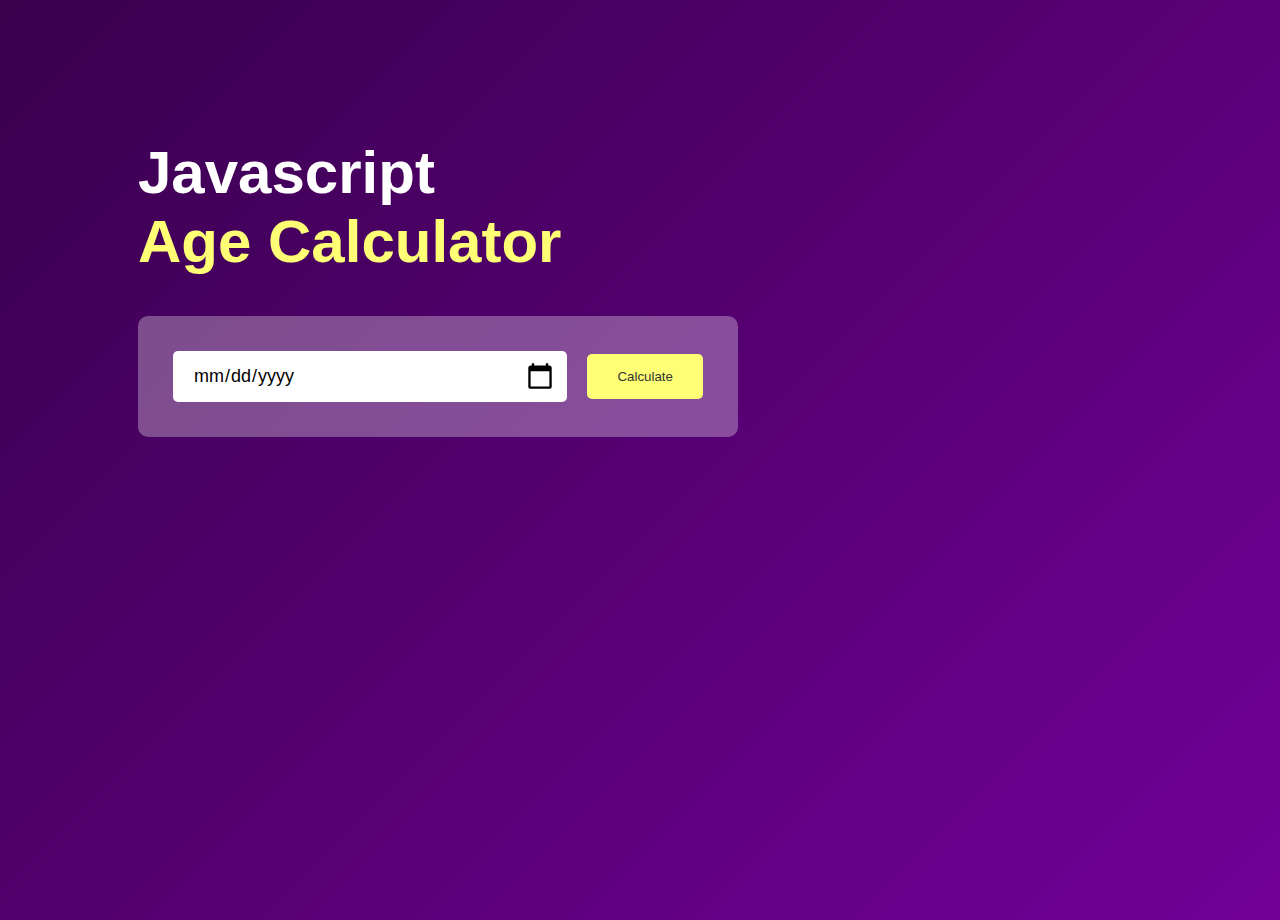
<file: Age Calculator/index.html>
<!DOCTYPE html>
<html lang="en">
<head>
    <meta charset="UTF-8">
    <meta name="viewport" content="width=device-width, initial-scale=1.0">
    <title>Age Calculator App</title>
    <link rel="stylesheet" href="style.css">
</head>
<body>
    <div class="container">
        <div class="calculator">
            <h1>Javascript<br><span>Age Calculator</span></h1>
            <div class="input-box">
                <input type="date" id="date">
                <button onclick="calculateAge()">Calculate</button>
            </div>
            <p id="result"></p>
        </div>
    </div>

    <script>
        let userInput = document.getElementById("date");
        userInput.max = new Date().toISOString().split("T")[0];
        let result = document.getElementById("result");

        function calculateAge() {
            let birthDate = new Date(userInput.value);

            let d1 = birthDate.getDate();
            let m1 = birthDate.getMonth() + 1;
            let y1 = birthDate.getFullYear();

            let today = new Date();

            let d2 = today.getDate();
            let m2 = today.getMonth() + 1;
            let y2 = today.getFullYear();

            let d3, m3, y3;

            y3 = y2 - y1;
            
            if(m2 >= m1){
                m3 = m2 - m1;
            }else{
                y3--;
                m3 = 12 + m2 - m1;
            }
            if(d2 >= d1){
                d3 = d2 - d1;
            }else{
                m3--;
                d3 = getDaysInMonth(y1, m1) + d2 - d1;
            }
            if(m3 < 0){
                m3 = 11;
                y3--;
            }
            result.innerHTML = `You are <span>${y3}</span> years, <span>${m3}</span> months and <span>${d3}</span> days old`;
        }
        function getDaysInMonth(year, month){
            return new Date(year, month, 0).getDate();
        }
    </script>
</body>
</html>
</file>
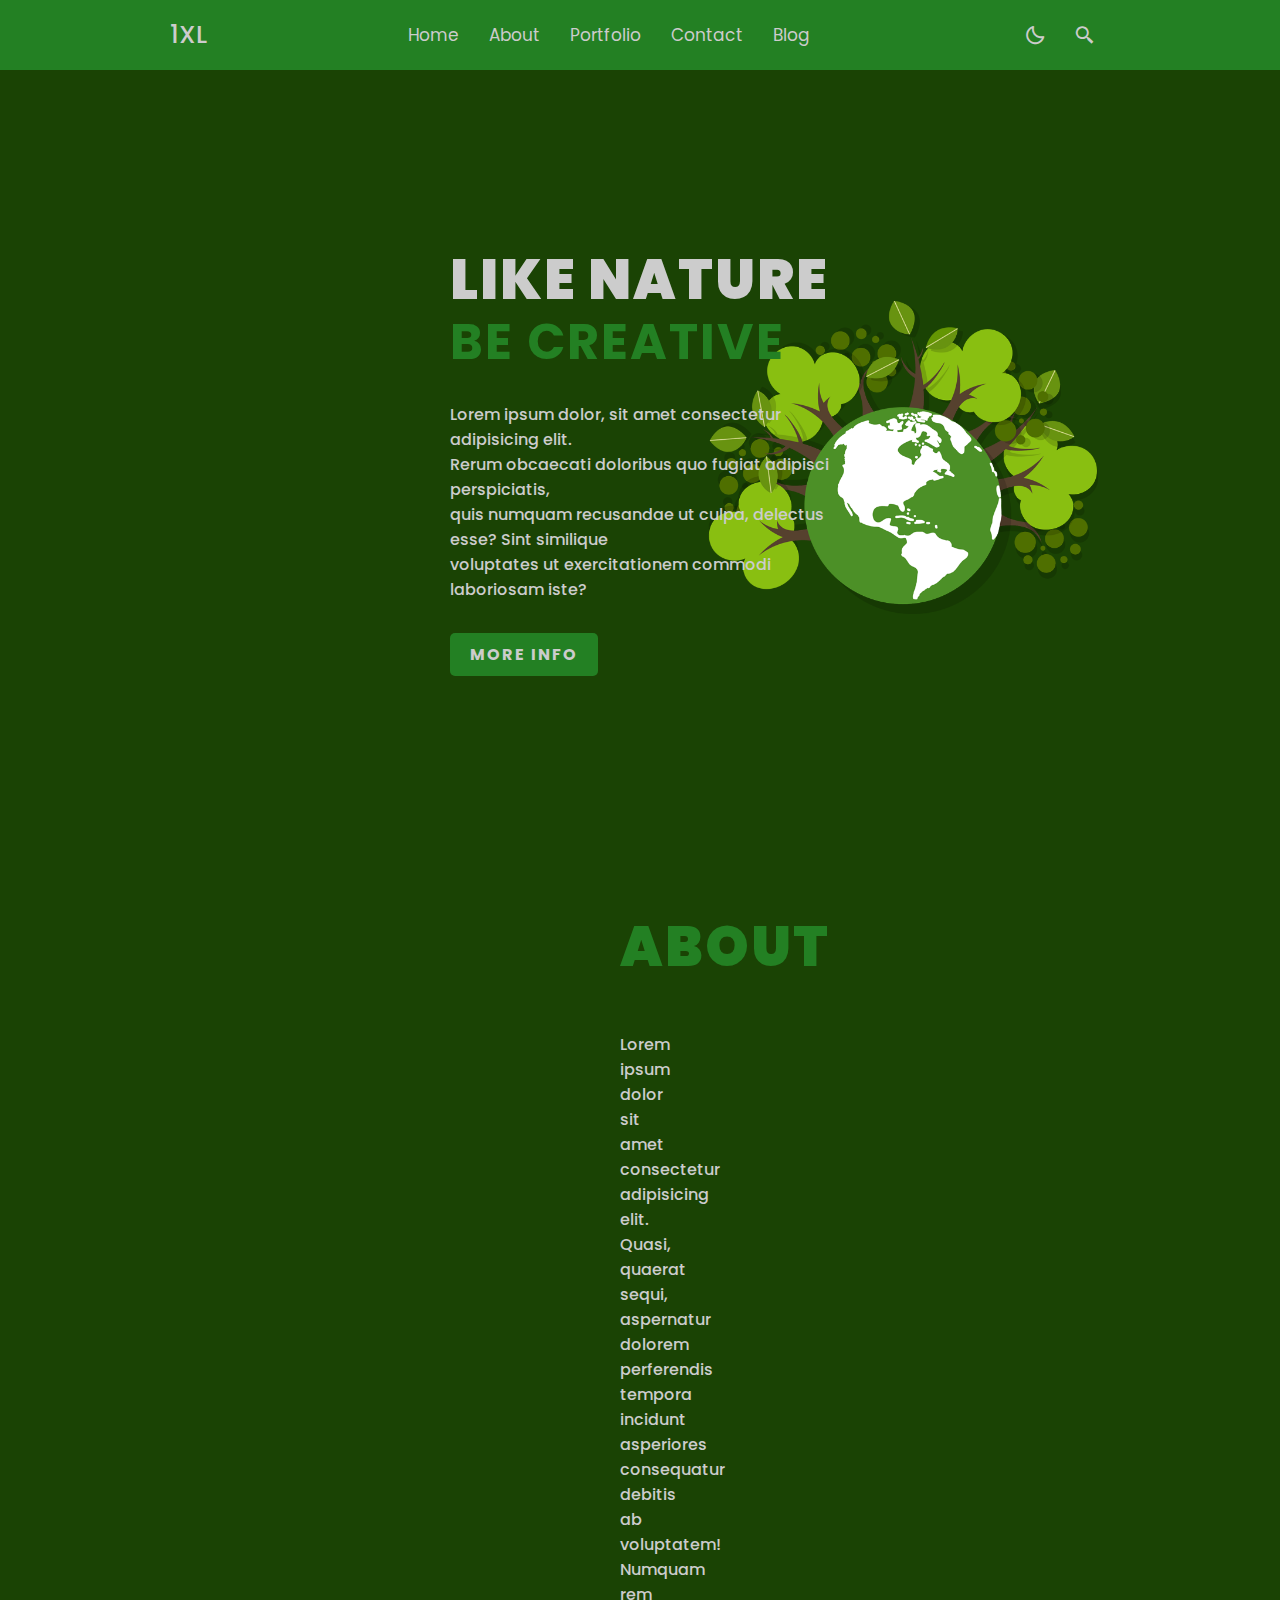
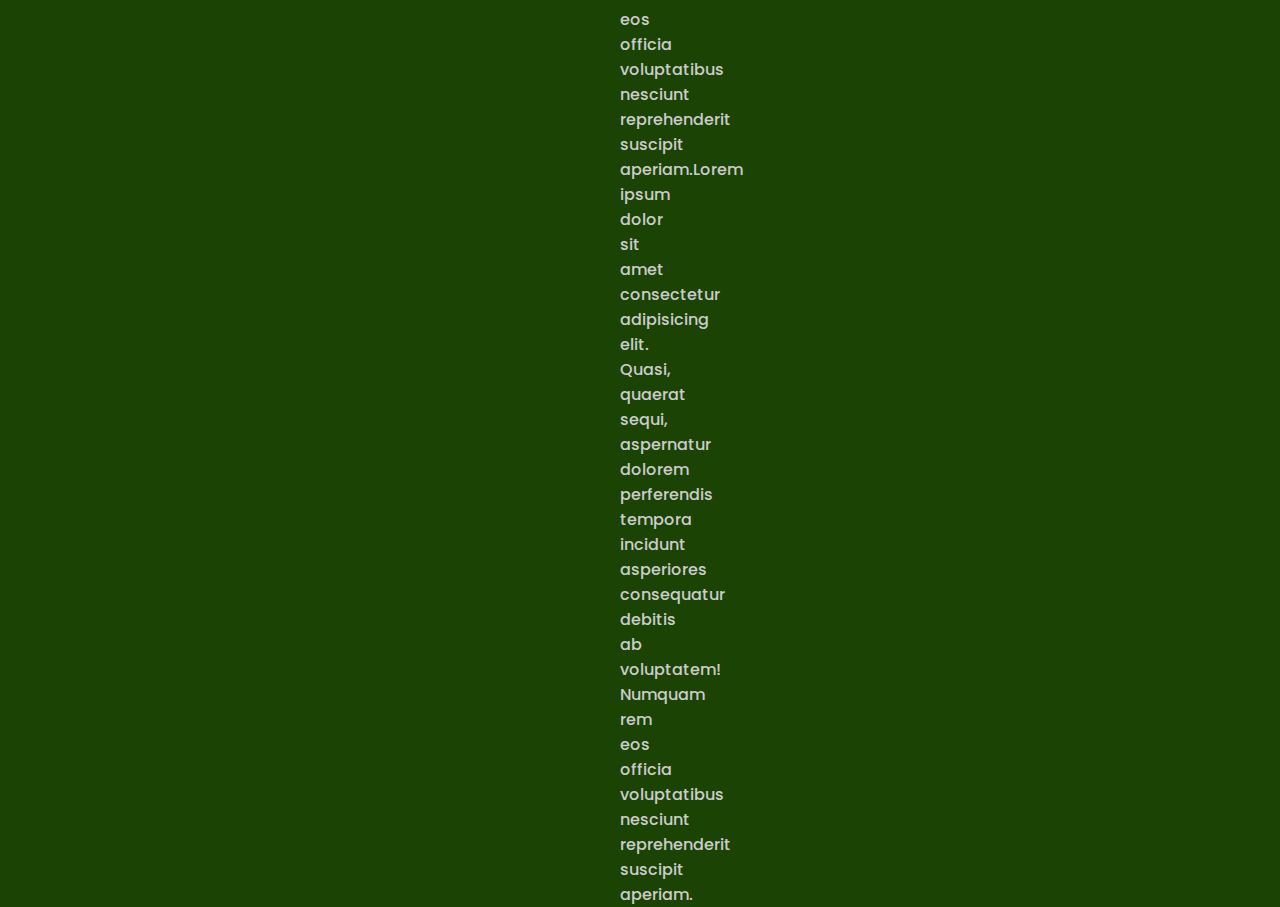
<file: nature/index.html>
<!DOCTYPE html>
<html lang="en">
<head>
    <meta charset="UTF-8">
    <meta http-equiv="X-UA-Compatible" content="IE=edge">
    <meta name="viewport" content="width=device-width, initial-scale=1.0">
    <title>Responsive Navigation bar</title>
    <!-- css -->
    <link rel="stylesheet" href="style.css">

    <!-- Boxicons css -->
    <link href='https://unpkg.com/boxicons@2.1.4/css/boxicons.min.css' rel='stylesheet'>
</head>
<body>
    <section>
        <header>
            <nav>
                <div class="nav-bar">
                    <i class='bx bx-menu sidebarOpen'></i>

                    <span class="logo navLogo"><a href="#">1XL</a></span>

                    <div class="menu">
                        <div class="logo-toggle">
                            <span class="logo"><a href="#">1XL</a></span>
                            <i class='bx bx-x sidebarClose' ></i>
                        </div>

                        <ul class="nav-links">
                            <li><a href="#">Home</a></li>
                            <li><a href="#">About</a></li>
                            <li><a href="#">Portfolio</a></li>
                            <li><a href="#">Contact</a></li>
                            <li><a href="#">Blog</a></li>
                        </ul>
                    </div>

                    <div class="darkLightsearchBox">
                        <div class="dark-light">
                            <i class='bx bx-moon moon' ></i>
                            <i class='bx bx-sun sun' ></i>
                        </div>    

                        <div class="searchBox">
                            <div class="searchToggle">
                                <i class='bx bx-x cancel' ></i>
                                <i class='bx bx-search-alt-2 search' ></i>
                            </div>

                            <div class="search-field">
                                <input type="text" placeholder="search...">
                                <i class='bx bx-search' ></i>
                            </div>
                        </div>
                    </div>      
                </div>
            </nav>
            <!-- Home section -->
            <div class="content">
                <div class="info">
                    <h2>LIKE NATURE<br><span>BE CREATIVE</span></h2>
                    <p>Lorem ipsum dolor, sit amet consectetur adipisicing elit.<br>
                    Rerum obcaecati doloribus quo fugiat adipisci perspiciatis,<br>
                    quis numquam recusandae ut culpa, delectus esse? Sint similique<br>
                    voluptates ut exercitationem commodi laboriosam iste?
                    </p>
                    <a href="#" class="info-btn">More Info</a>
                </div>
            </div>
        </header>
    </section>

        <div class="container">     
            <div class="col">               
                <div class="col-md-12">
                    <h2>ABOUT</h2><br>
                    <div class="para">
                    <p>Lorem ipsum dolor sit amet consectetur adipisicing elit.<br> 
                    Quasi, quaerat sequi, aspernatur dolorem perferendis tempora incidunt<br>
                    asperiores consequatur debitis ab voluptatem! Numquam rem eos officia<br>
                    voluptatibus nesciunt reprehenderit suscipit aperiam.Lorem ipsum<br>
                    dolor sit amet consectetur adipisicing elit. Quasi, quaerat sequi,<br>
                    aspernatur dolorem perferendis tempora incidunt asperiores consequatur<br>
                    debitis ab voluptatem! Numquam rem eos officia voluptatibus nesciunt<br>
                    reprehenderit suscipit aperiam.</p>
                </div>
            </div>
        </div>
        
    <script src="script.js"></script>
</body>
</html>
</file>
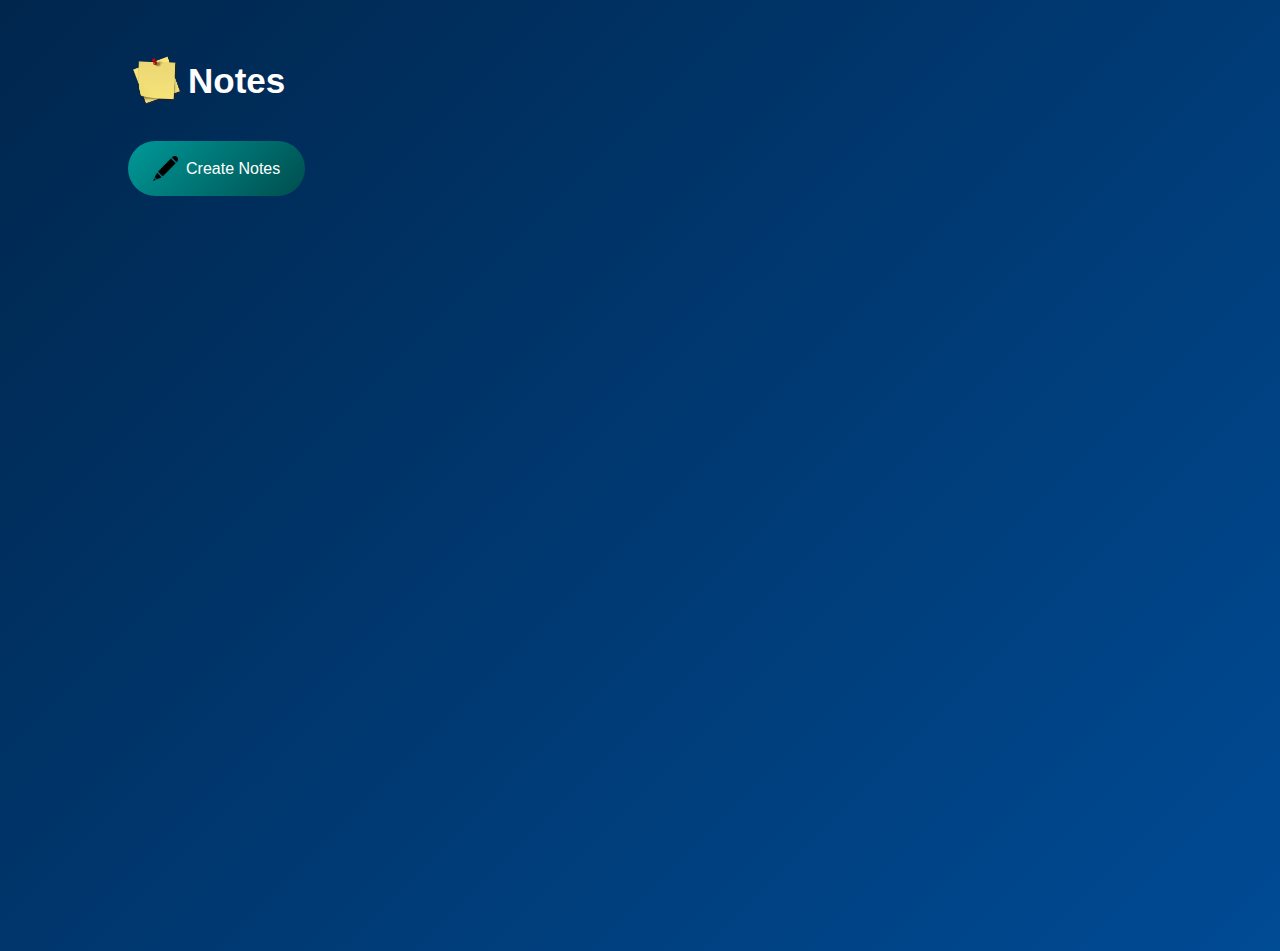
<file: Notes app/index.html>
<!DOCTYPE html>
<html lang="en">
<head>
    <meta charset="UTF-8">
    <meta name="viewport" content="width=device-width, initial-scale=1.0">
    <title>Notes App</title>
    <link rel="stylesheet" href="style.css">
</head>
<body>
    <div class="container">
        <h1><img src="images/notes.png">Notes</h1>
        <button class="btn"><img src="images/edit.png">Create Notes</button>
        <div class="notes-container">
            <!-- <p contenteditable="true" class="input-box">
                <img src="images/delete.png">
            </p> -->
        </div>
    </div>
    <script src="script.js"></script>
</body>
</html>
</file>
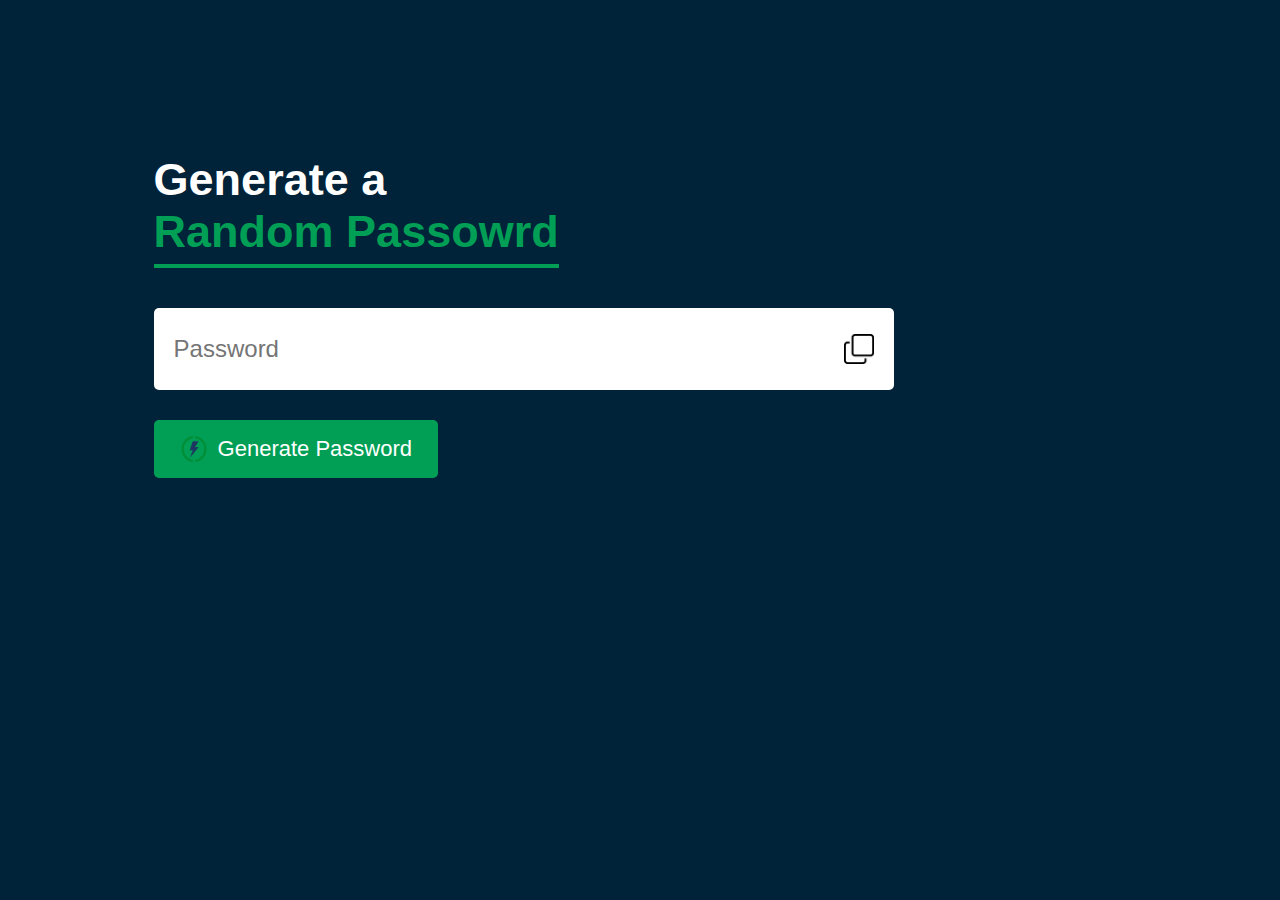
<file: Passwod-Generator/index.html>
<!DOCTYPE html>
<html lang="en">
<head>
    <meta charset="UTF-8">
    <meta name="viewport" content="width=device-width, initial-scale=1.0">
    <title>Password Generator - Javascript</title>
    <link rel="stylesheet" href="style.css">
</head>
<body>
    <div class="container">
        <h1> Generate a <br><span>Random Passowrd</span></h1>
        <div class="display">
            <input type="text" placeholder="Password" id="password">
            <img src="images/copy.png" onclick="copyPassword()">
        </div>
        <button onclick="createPassword()"><img src="images/generate.png">Generate Password</button>
    </div>

<script>    

    const passwordBox = document.getElementById("password");
    const lenght = 12;

    const upperCase = "ABCDEFGHIJKLMNOPQRSTUVWXYZ";
    const lowerCase = "abcdefghijklmnopqrstuvwxyz";
    const number = "0123456789";
    const symbol = "@#$%^&*()_+~|}{][></-=";

    const allChars = upperCase + lowerCase + number + symbol;

    function createPassword(){
        let password = "";
        password += upperCase[Math.floor(Math.random() * upperCase.length)];
        password += lowerCase[Math.floor(Math.random() * lowerCase.length)];
        password += number[Math.floor(Math.random() * number.length)];
        password += symbol[Math.floor(Math.random() * symbol.length)];

        while (lenght > password.length) {
            password += allChars[Math.floor(Math.random() * allChars.length)];
        }
        passwordBox.value = password;
}

function copyPassword() {
    passwordBox.select();
    document.execCommand("copy");
}
</script>
</body>
</html>
</file>
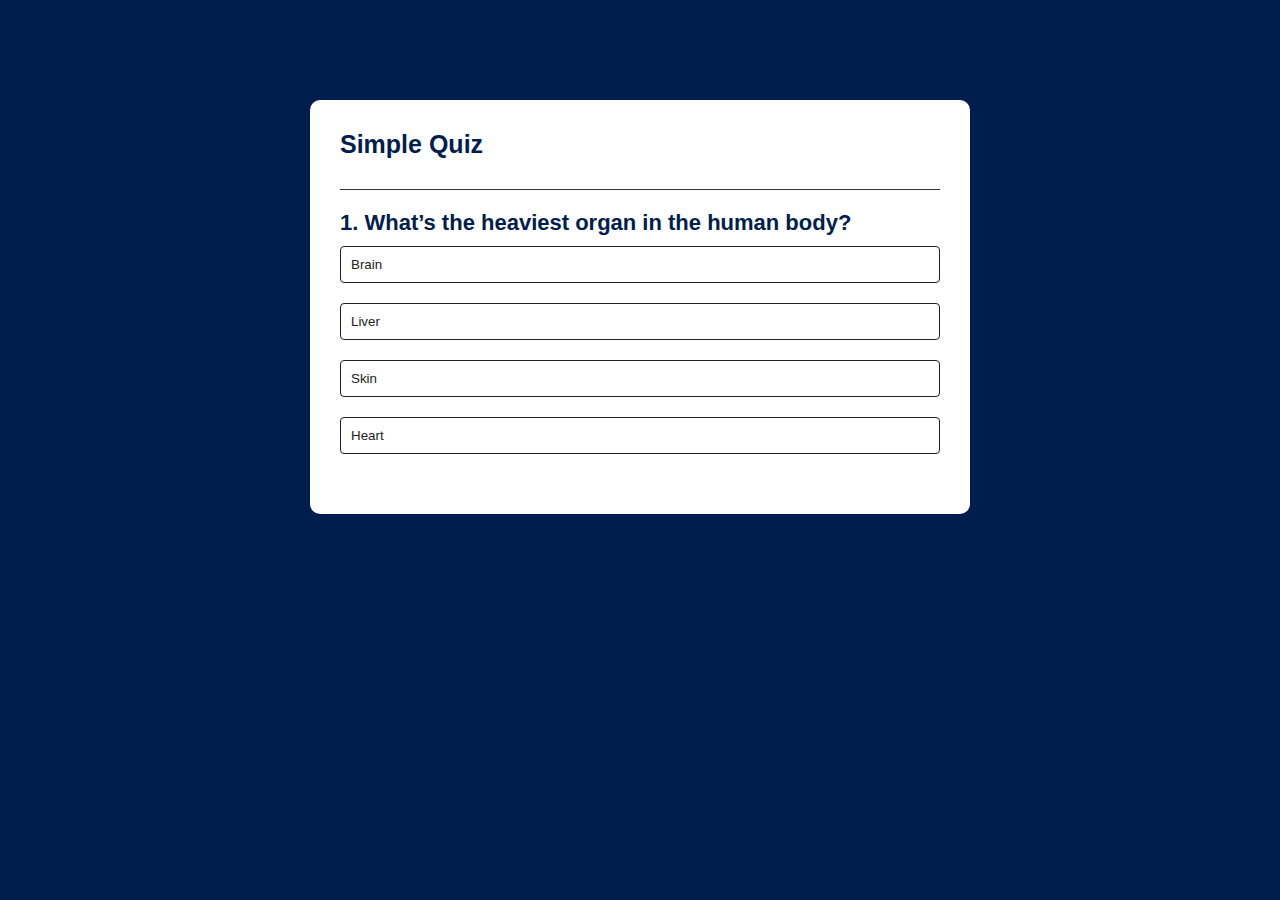
<file: Quiz-app/index.html>
<!DOCTYPE html>
<html lang="en">
<head>
    <meta charset="UTF-8">
    <meta name="viewport" content="width=device-width, initial-scale=1.0">
    <title>Simple Quiz Application</title>
    <link rel="stylesheet" href="style.css">
</head>
<body>
    <div class="app">
        <h1>Simple Quiz</h1>
        <div class="quiz">
            <h2 id="question">Question goes here</h2>
            <div id="answer-buttons">
                <button class="btn">Answer 1</button>
                <button class="btn">Answer 2</button>
                <button class="btn">Answer 3</button>
                <button class="btn">Answer 4</button>
            </div>
            <button id="next-btn">Next &#8594</button>
        </div>
    </div>
    <script src="script.js"></script>
</body>
</html>
</file>
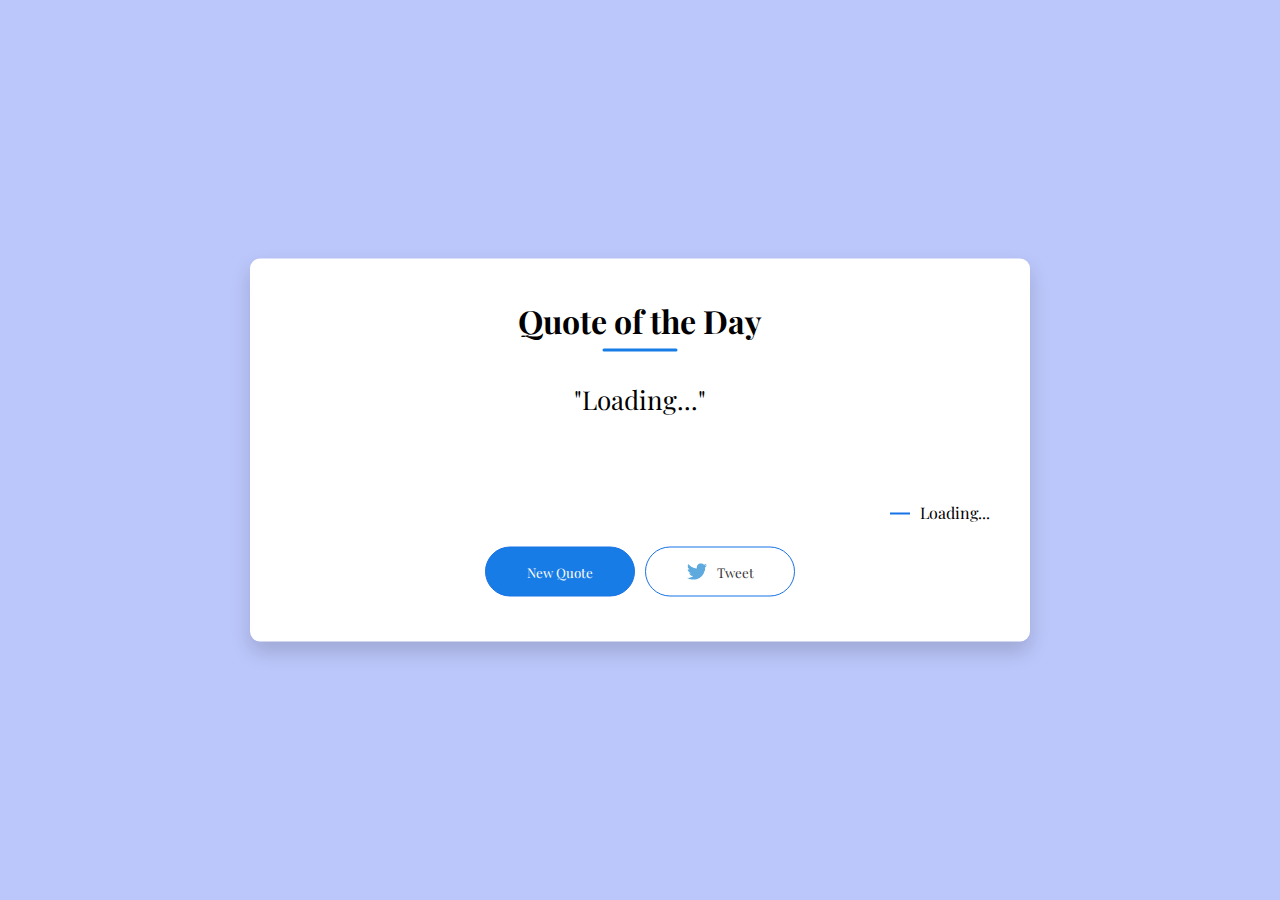
<file: Quote Generator/index.html>
<!DOCTYPE html>
<html lang="en">
<head>
    <meta charset="UTF-8">
    <meta name="viewport" content="width=device-width, initial-scale=1.0">
    <title>Quote Generator</title>
    <link rel="stylesheet" href="style.css">
</head>
<body>
    <div class="quote-box">
        <h2>Quote of the Day</h2>
        <blockquote id="quote">Loading...</blockquote>
        <span id="author">Loading...</span>
        <div>
            <button onclick="getquote(api_url)">New Quote</button>
            <button onclick="Tweet()"><img src="images/twitter.png">Tweet</button>
        </div>
    </div>
</body>
<script>
    const quote = document.getElementById("quote");
    const author = document.getElementById("author");
    const api_url = "https://api.quotable.io/random";

    async function getquote(url){
        const reponse = await fetch(url);
        var data = await reponse.json();
        quote.innerHTML = data.content;
        author.innerHTML = data.author;
    }
    getquote(api_url);

    function Tweet() {
        window.open("https://twitter.com/intent/tweet?text=" + quote.innerHTML + " --- by" + author.innerHTML, "Tweet Window", "width=600, height=300");
    }
</script>
</html>
</file>
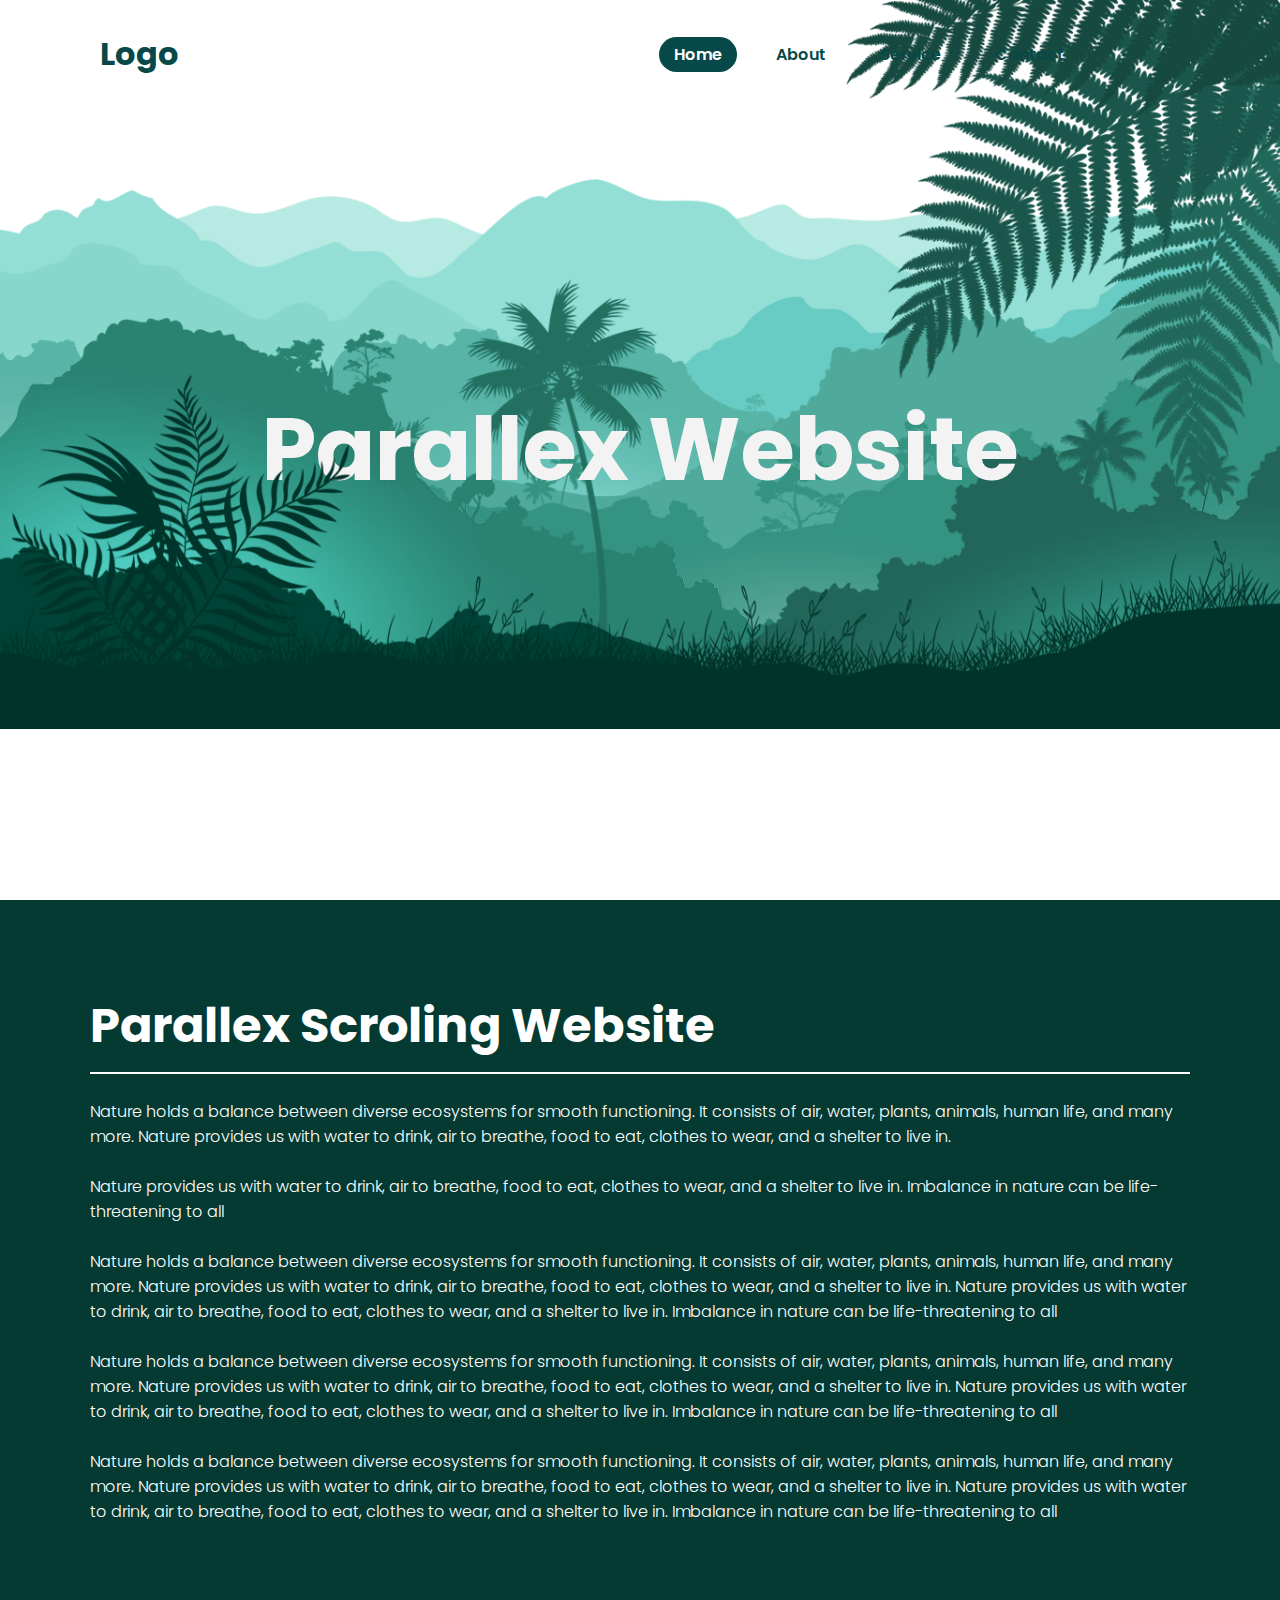
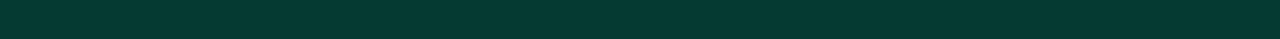
<file: Start Project Parallax Scrolling Website/index.html>
<!DOCTYPE html>
<html lang="en">
<head>
    <meta charset="UTF-8">
    <meta http-equiv="X-UA-Compatible" content="IE=edge">
    <meta name="viewport" content="width=device-width, initial-scale=1.0">
    <title>Parallex Scorling</title>
    <link rel="stylesheet" href="style.css">
</head>
<body>
    
    <header>
        <h2 class="logo">Logo</h2>
        <nav class="navigation">
            <a href="#" class="active">Home</a>
            <a href="#">About</a>
            <a href="#">Service</a>
            <a href="#">Contact</a>
        </nav>
    </header>

    <section class="parallex">
        <h2 id="text">Parallex Website</h2>
        <img src="hill1.png" id="hill1">
        <img src="hill2.png" id="hill2">
        <img src="hill3.png" id="hill3">
        <img src="hill4.png" id="hill4">
        <img src="hill5.png" id="hill5">
        <img src="tree.png" id="tree">
        <h2 id="text">Parallex Website</h2>
        <img src="leaf.png" id="leaf">
        <img src="plant.png" id="plant">
    </section>

    <section class="sec">
        <h2>Parallex Scroling Website</h2><hr color="#fff"><br>
        <p>Nature holds a balance between diverse ecosystems for smooth functioning.
           It consists of air, water, plants, animals, human life, and many more.
           Nature provides us with water to drink, air to breathe, food to eat, 
           clothes to wear, and a shelter to live in.<br><br> 
           Nature provides us with water to drink, air to breathe, food to eat, 
           clothes to wear, and a shelter to live in. Imbalance in nature can be 
           life-threatening to all<br><br>
           Nature holds a balance between diverse ecosystems for smooth functioning.
           It consists of air, water, plants, animals, human life, and many more.
           Nature provides us with water to drink, air to breathe, food to eat, 
           clothes to wear, and a shelter to live in.
           Nature provides us with water to drink, air to breathe, food to eat, 
           clothes to wear, and a shelter to live in. Imbalance in nature can be 
           life-threatening to all<br><br>
           Nature holds a balance between diverse ecosystems for smooth functioning.
           It consists of air, water, plants, animals, human life, and many more.
           Nature provides us with water to drink, air to breathe, food to eat, 
           clothes to wear, and a shelter to live in.
           Nature provides us with water to drink, air to breathe, food to eat, 
           clothes to wear, and a shelter to live in. Imbalance in nature can be 
           life-threatening to all<br><br>
           Nature holds a balance between diverse ecosystems for smooth functioning.
           It consists of air, water, plants, animals, human life, and many more.
           Nature provides us with water to drink, air to breathe, food to eat, 
           clothes to wear, and a shelter to live in.
           Nature provides us with water to drink, air to breathe, food to eat, 
           clothes to wear, and a shelter to live in. Imbalance in nature can be 
           life-threatening to all<br><br>
        </p>
    </section>

        <script src="script.js"></script>
</body>

</html>
</file>
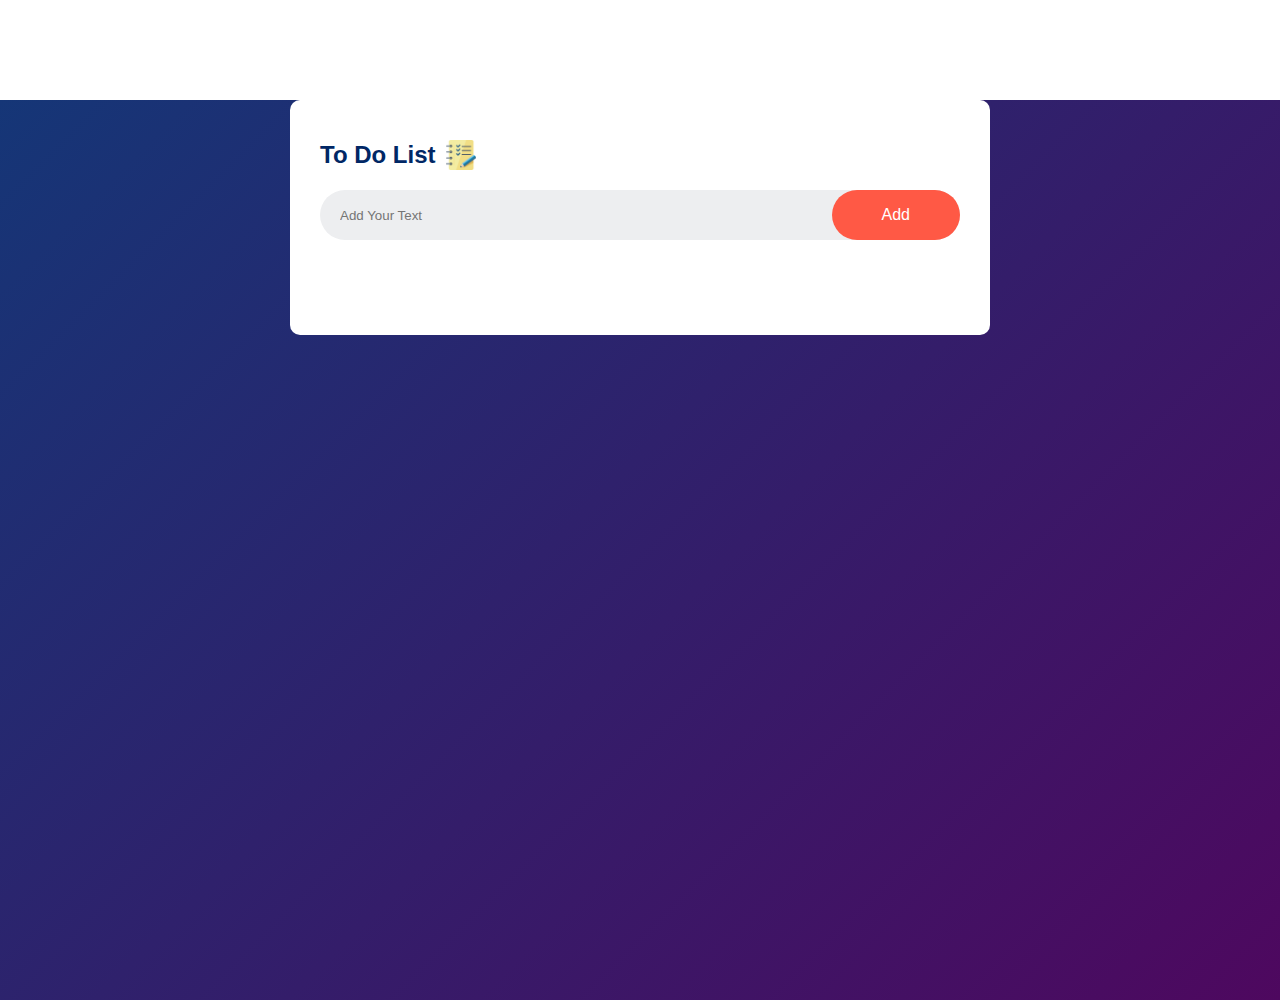
<file: To-do list/index.html>
<!DOCTYPE html>
<html lang="en">
<head>
    <meta charset="UTF-8">
    <meta name="viewport" content="width=device-width, initial-scale=1.0">
    <title>To Do List - JS Project</title>
    <link rel="stylesheet" href="style.css">
</head>
<body>
    <div class="container">
        <div class="todo-app">
            <h2>To Do List <img src="images/icon.png" /></h2>
            <div class="row">
                <input type="text" id="input-box" placeholder="Add Your Text">
                <button onclick="addTask()">Add</button>
            </div>
            <ul id="list-continer">
                <!-- <li class="checked">Task 1</li>
                <li>Task 2</li>
                <li>Task 3</li> -->
            </ul>
        </div>
    </div>

    <script src="script.js"></script>
</body>
</html>
</file>
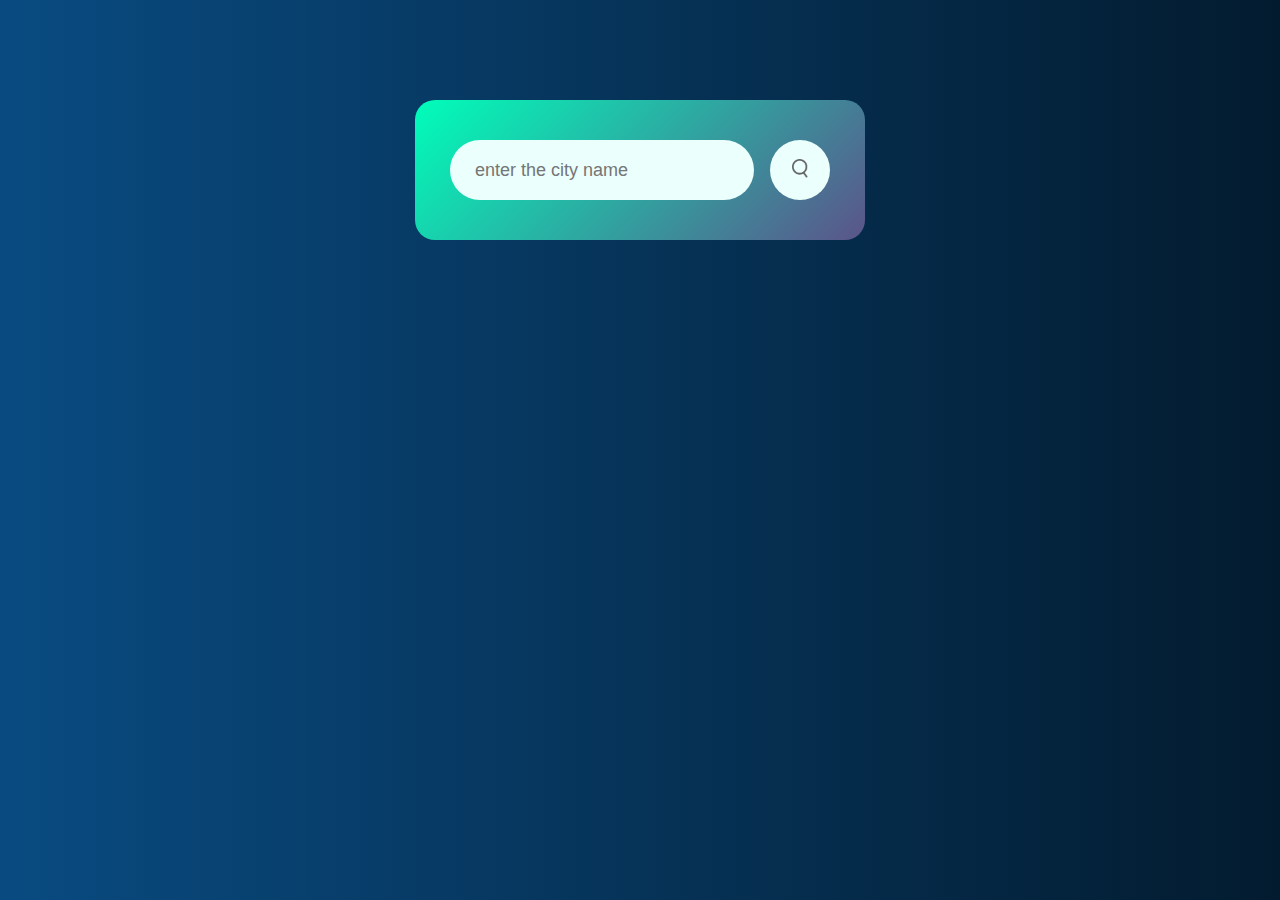
<file: weatherproject/index.html>
<!DOCTYPE html>
<html lang="en">
<head>
    <meta charset="UTF-8">
    <meta name="viewport" content="width=device-width, initial-scale=1.0">
    <title>Weather APP</title>
    <link rel="stylesheet" href="style.css">
</head>
<body>
    <div class="card">
        <div class="search">
            <input class="text" placeholder="enter the city name" spellcheck="false">
            <button><img src="images/search.png">   
        </div>
        <div class="error">
            <p>Invalid City Name</p>
        </div>
        <div class="weather">
            <img src="images/rain.png" class="weather-icon">
            <h1 class="temp">22°c</h1>
            <h2 class="city">New York</h2>
            <div class="details">
                <div class="col">
                    <img src="images/humidity.png">
                    <div>
                        <p class="humidity">50%</p>
                        <p>Humidity</p>
                    </div>
                </div>
                <br>
                <div class="col">
                    <img src="images/wind.png">
                    <div>
                        <p class="wind">15 km/h</p>
                        <p>Wind speed</p>
                    </div>
                </div>
            </div>
        </div>
    </div>
</body>

<script>
const apikey = "51e3f15953ef01156759f4cafa2094c4";
const apiurl = "https://api.openweathermap.org/data/2.5/weather?units=metric&q=";

const searchBox = document.querySelector(".search input");
const searchBtn = document.querySelector(".search button");
const weatherIcon = document.querySelector(".weather-icon");


async function checkweather(city) {
    const response = await fetch(apiurl + city + `&appid=${apikey}`);

    if(response.status == 404){
        document.querySelector(".error").style.display = "block";
        document.querySelector(".weather").style.display = "none";
    }
    else{
        var data = await response.json();


    document.querySelector(".city").innerHTML = data.name;
    document.querySelector(".temp").innerHTML = data.main.temp + "°c";
    document.querySelector(".humidity").innerHTML = data.main.humidity + "%";
    document.querySelector(".wind").innerHTML = data.wind.speed + " km/h";

    if(data.weather[0].main == "Clouds"){
        weatherIcon.src = "images/clouds.png";
    }
    else if(data.weather[0].main == "Clear"){
        weatherIcon.src = "images/clear.png";
    }
    else if(data.weather[0].main == "Rain"){
        weatherIcon.src = "images/rain.png";
    }
    else if(data.weather[0].main == "Drizzle"){
        weatherIcon.src = "images/drizzle.png";
    }
    else if(data.weather[0].main == "Mist"){
        weatherIcon.src = "images/mist.png";
    }
    else if(data.weather[0].main == "Fog"){
        weatherIcon.src = "images/snow.png";
    }
    document.querySelector(".weather").style.display = "block";
    document.querySelector(".error").style.display = "none";
}
    
}

searchBtn.addEventListener("click", ()=>{
    checkweather(searchBox.value);
});



</script>    
</html>
</file>
<file: Age Calculator/style.css>
* {
    margin: 0;
    padding: 0;
    font-family: 'Poppins', sans-serif;
    box-sizzing: border-box;
}

.container {
    width: 100%;
    min-height: 100vh;
    background: linear-gradient(135deg, #39004d, #730099);
    color: #fff;
    padding: 10px;
}

.calculator {
    width: 100%;
    max-width: 600px;
    margin-left: 10%;
    margin-top: 10%;
}

.calculator h1 {
    font-size: 60px;
}

.calculator h1 span {
    color: #ffff76;
}

.input-box {
    margin: 40px 0;
    padding: 35px;
    border-radius: 10px;
    background: rgba(255, 255, 255, 0.3);
    display: flex;
    align-items: center;
}

.input-box input {
    flex: 1;
    margin-right: 20px;
    padding: 14px 20px;
    border: 0;
    outline: 0;
    font-size: 18px;
    border-radius: 5px;
    position: relative;
}

.input-box button {
    background: #ffff76;
    border: 0;
    outline: 0;
    padding: 15px 30px;
    border-radius: 5px;
    font-weight: 500;
    color: #333;
    cursor: pointer;
}

.input-box input::-webkit-calendar-picker-indicator {
    top: 0;
    left: 0;
    right: 0;
    bottom: 0;
    width: auto;
    height: auto;
    position: absolute;
    background-position: calc(100% - 10px);
    background-size: 30px;
    cursor: pointer;
}

#result {
    font-size: 20px;
}

#result span {
    color: #ffff76;
}
</file>
<file: nature/style.css>
@import url('https://fonts.googleapis.com/css2?family=Poppins:wght@100;200;300;400;500;600;700;800;900&display=swap');

* {
    margin: 0;
    padding: 0;
    box-sizing: border-box;
    font-family: 'Poppins', sans-serif;
}

/* colors */
:root {
    --body-color : #1a4304;
    --nav-color: #238023;
    --hover-color: rgb(6, 49, 6);
    --side-nav: #238023;
    --text-color: #CCC;
    --serach-bar: #1a4304;
    --search-text: #dbdee0;
}

body {
    height: 200vh;
    background-color: var(--body-color);
}

body.dark {
    --body-color : #070708;
    --nav-color: #494a4b;
    --hover-color: rgb(6, 49, 6);
    --side-nav: #494a4b;
    --text-color: #fff;
    --serach-bar: #100f0f;
}

section {
    background: url(img/nature.png)no-repeat;
    background-size: 400px;
    background-position: 55cqmax; 
}

nav {
    position: fixed;
    top: 0;
    left: 0;
    height: 70px;
    width: 100%;
    background-color: var(--nav-color);
    z-index: 100;
}

nav .nav-bar{
    position: relative;
    height: 100%;
    max-width: 1000px;
    width: 100%;
    background-color: var(--nav-color);
    margin: 0 auto;
    padding: 0 30px;
    display: flex;
    align-items: center;
    justify-content: space-between;
}

nav .nav-bar .sidebarOpen{
    color: var(--text-color);
    font-size: 25px;
    padding: 5px;
    cursor: pointer;
    display: none;
}

nav .nav-bar .logo a {
    font-size: 25px;
    font-weight: 500;
    color: var(--text-color);
    text-decoration: none;
}

.menu .logo-toggle {
    display: none;
}

.nav-bar .nav-links {
    display: flex;
    align-items: center;
}

.nav-bar .nav-links li {
    margin: 0 5px;
    list-style: none;
}

.nav-links li a {
    position: relative;
    font-size: 17px;
    font-weight: 400;
    color: var(--text-color);
    text-decoration: none;
    padding: 10px;
}

.nav-links li a::before {
    content: '';
    position: absolute;
    left: 50%;
    bottom: 0;
    transform: translate(-50%);
    height: 6px;
    width: 6px;
    border-radius: 50%;
    background-color: var(--text-color);
    opacity: 0;
    transition: all 0.3s ease;
}

.nav-links li:hover a::before {
    opacity: 1;
}

.nav-bar .darkLightsearchBox {
    display: flex;
    align-items: center;
}

.darkLightsearchBox .dark-light,
.darkLightsearchBox .searchToggle {
    height: 40px;
    width: 40px;
    display: flex;
    align-items: center;
    justify-content: center;
    margin: 0 5px;
}

.dark-light i,
.searchToggle  i {
    position: absolute;
    color: var(--text-color);
    font-size: 22px;
    cursor: pointer;
    transition: all 0.3s ease;
}

.dark-light i.sun {
    opacity: 0;
    pointer-events: none;
}

.dark-light.active i.sun {
    opacity: 1;
    pointer-events: auto;
}

.dark-light.active i.moon {
    opacity: 0;
    pointer-events: none;
}

.searchToggle i.cancel {
    opacity: 0;
    pointer-events: none;
}

.searchToggle.active i.cancel {
    opacity: 1;
    pointer-events: auto;
}

.searchToggle.active i.search {
    opacity: 0;
    pointer-events: none;
}

.searchBox {
    position: relative;
}

.search-field {
    position: absolute;
    bottom: -85px;
    right: 5px;
    height: 50px;
    width: 300px;
    display: flex;
    align-items: center;
    background-color: var(--nav-color);
    padding: 3px;
    border-radius: 6px;
    box-shadow: 0 5px 5px rgba(0, 0, 0, 0.1);
    opacity: 0;
    pointer-events: none;
    transition: all 0.3s ease;
}

.searchToggle.active ~ .search-field {
    bottom: -74px;
    opacity: 1;
    pointer-events: auto;
}

.search-field::before {
    content: '';
    position: absolute;
    right: 14px;
    top: -4px;
    height: 12px;
    width: 12px;
    background-color: var(--nav-color);
    transform: rotate(-45deg);
    z-index: -1;
}

.search-field input {
    height: 100%;
    width: 100%;
    padding: 0 45px 0 15px;
    outline: none;
    border: none;
    border-radius: 4px;
    font-size: 14px;
    font-weight: 400;
    color: var(--search-text);
    background-color: var(--serach-bar);
}

body.dark .search-field input{
    color: var(--text-color);
}

.search-field i {
    position: absolute;
    color: var(--nav-color);
    right: 15px;
    font-size: 22px;
    cursor: pointer;
}

body.dark .search-field i{
    color: var(--text-color);
}

@media (max-width: 790px) {

    nav .nav-bar .sidebarOpen{
        display: block;
    }

    .menu{
        position: fixed;
        height: 100%;
        width: 320px;
        left: -100%;
        top: 0;
        padding: 20px;
        background-color: var(--side-nav);
        z-index: 100;
        transition: all 0.4s ease;
    }
    
    nav.active .menu {
        left: -0%;
    }

    nav.active .nav-bar .navLogo a {
        opacity: 0;
        transition: all 0.3s ease;
    }

    .menu .logo-toggle {
        display: block;
        width: 100%;
        display: flex;
        align-items: center;
        justify-content: space-between;
    }

    .logo-toggle .sidebarClose {
        color: var(--text-color);
        font-size: 24px;
        cursor: pointer;
    }

    .nav-bar .nav-links {
        flex-direction: column;
        padding-top: 30px;
    }

    .nav-links li a {
        display: block;
        margin-top: 20px;    
    }
}

.content {
    max-width: 650px;
    margin: 250px 450px;
}

.content .info h2 {
    color: var(--text-color);
    font-size: 55px;
    text-transform: uppercase;
    font-weight: 850;
    letter-spacing: 2px;
    line-height: 60px;
    margin-bottom: 30px;
}

.content .info h2 span{
    color: var(--nav-color);
    font-size: 50px;
    font-weight: 700;
}

.content .info p {
    font-size: 16px;
    font-weight: 500;
    margin-bottom: 40px;
    color: var(--text-color);
}

.content .info-btn {
    color: var(--text-color);
    background-color: var(--nav-color);
    text-decoration: none;
    text-transform: uppercase;
    font-weight: 700;
    letter-spacing: 2px;
    padding: 10px 20px;
    border-radius: 5px;
    transition: all 0.3s ease;
}

.content .info-btn:hover {
    background: var(--hover-color);
}

.container {
    max-width: 650px;
    margin: 250px 620px;
}

.container .col-md-12 h2 {
    color: var(--nav-color);
    font-size: 55px;
    text-transform: uppercase;
    font-weight: 850;
    letter-spacing: 2px;
    line-height: 60px;
    margin-bottom: 30px;
}

.container .col-md-12 p {
    font-size: 16px;
    font-weight: 500;
    margin-bottom: 40px;
    color: var(--text-color);
}
</file>
<file: Notes app/style.css>
* {
    margin: 0;
    padding: 0;
    font-family: 'Poppins', sans-serif;
    box-sizzing: border-box;
}

.container {
    width: 100%;
    min-height: 100vh;
    background: linear-gradient(135deg, #00264d, #004d99);
    color: #fff;
    padding-top: 4%;
    padding-left: 10%;
}

.container h1 {
    display: flex;
    align-items: center;
    font-size: 35px;
    font-weight: 600;
}

.container h1 img{
    width: 60px;
}

.container button img {
    width: 25px;
    margin-right: 8px;
}

.container button {
    display: flex;
    align-items: center;
    background: linear-gradient(135deg, #009999, #004d4d);
    color: #fff;
    font-size: 16px;
    outline: 0;
    border: 0;
    border-radius: 40px;
    padding: 15px 25px;
    margin: 30px 0 20px;
    cursor: pointer;
}

.input-box {
    position: relative;
    width: 100%;
    max-width: 500px;
    min-height: 150px;
    background: #fff;
    color: #333;
    padding: 20px;
    margin: 20px 0;
    outline: none;
    border-radius: 5px;
}

.input-box img {
    width: 25px;
    position: absolute;
    bottom: 15px;
    right: 15px;
    cursor: pointer;
}
</file>
<file: Passwod-Generator/style.css>
* {
    margin: 0;
    padding: 0;
    font-family: 'Poppins', sans-serif;
    box-sizzing: border-box;
}

body {
    background: #002339;
    color: #fff;
}

.container {
    margin: 12%;
    width: 90%;
    max-width: 700px;
}

.display {
    width: 100%;
    margin-top: 50px;
    margin-bottom: 30px;
    background: #fff;
    color: #333;
    display: flex;
    align-items: center;
    justify-content: space-between;
    padding: 26px 20px;
    border-radius: 5px;

}

.container h1 {
    font-weight : 600;
    font-size: 45px;
}

.container h1 span {
    color: #019f55;
    border-bottom: 4px solid #019f55;
    padding-bottom: 7px;
    font-weight: 550;
}

.display img {
    width: 30px;
    cursor: pointer;
}

.display input {
    border: 0;
    outline: 0;
    font-size: 24px;
}

.container button img{
    width: 28px;
    margin-right: 10px;
}

.container button {
    border: 0;
    outline: 0;
    background: #019f55;
    color: #fff;
    font-size: 22px;
    font-weight: 300;
    display: flex;
    aligns-items: center;
    justify-content: center;
    padding: 16px 26px;
    border-radius: 5px;
    cursor: pointer;
}
</file>
<file: Quiz-app/style.css>
* {
    margin: 0;
    padding: 0;
    font-family: 'Poppins', sans-serif;
    box-sizzing: border-box;
}

body {
    background: #001e4d;
}

.app {
    background: #fff;
    width: 90%;
    max-width: 600px;
    margin: 100px auto 0;
    border-radius: 10px;
    padding: 30px;
}

.app h1 {
    font-size: 25px;
    color: #001e4d;
    font-weight: 700;
    border-bottom: 1px solid #333;
    padding-bottom: 30px;
}

.quiz {
    padding: 20px 0;
}

.quiz h2 {
    font-size: 22px;
    color: #001e4d;
    font-weight: 650;
}

.btn {
    background: #fff;
    color: #222;
    font-weight: 500;
    width: 100%;
    border: 1px solid #222;
    padding: 10px;
    margin: 10px 0;
    text-align: left;
    border-radius: 4px;
    cursor: pointer;
    transition: all 0.3s ease;
}

.btn:hover:not([disabled]) {
    background: #222;
    color: #fff;
}

.btn:disabled {
    cursor: no-drop;
}

#next-btn {
    background: #001e4d;
    color: #fff;
    font-weight: 500;
    width: 150px;
    border: 0;
    padding: 10px;
    margin: 20px auto 0;
    border-radius: 4px;
    cursor: pointer;
    display: none;
}

#next-btn:hover {
    background: #003380;
}

.correct {
    background: #9aeabc;
}

.incorrect {
    background: #ff9393;
}
</file>
<file: Quote Generator/style.css>
@import url("https://fonts.googleapis.com/css2?family=Playfair+Display:ital,wght@0,500;0,600;0,700;1,400&display=swap");

* {
    margin: 0;
    padding: 0;
    box-sizzing: border-box;
    font-family: 'Playfair Display', serif;
}

body {
    background: #bbc6fa;
}

.quote-box {
    background: #fff;
    width: 700px;
    position: absolute;
    top: 50%;
    left: 50%;
    transform: translate(-50%, -50%);
    padding: 40px;
    border-radius: 10px;
    text-align: center;
    box-shadow: 0 10px 20px 0px rgba(0, 0, 0, 0.15);
}

.quote-box h2 {
    font-size: 32px;
    margin-bottom: 40px;
    position: relative;
}

.quote-box h2::after {
    content: '';
    width: 75px;
    height: 3px;
    border-radius: 3px;
    background: rgb(23, 124, 229);
    position: absolute;
    bottom: -10px;
    left: 50%;
    transform: translateX(-50%);
}

.quote-box blockquote {
    font-size: 26px;
    min-height: 110px;
}

.quote-box blockquote::before, .quote-box blockquote::after {
    content: '"';
}

.quote-box span {
    display: block;
    margin-top: 10px;
    float: right;
    position: relative;
}

.quote-box span::before {
    content: '';
    width: 20px;
    height: 2px;
    background: rgb(23, 114, 229);
    position: absolute;
    top: 50%;
    left: -30px;
}

.quote-box div {
    width: 100%;
    margin-top: 50px;
    display: flex;
    justify-content: center;
}

.quote-box button {
    background: rgb(23, 124, 229);
    color: #fff;
    border-radius: 25px;
    border: 1px solid rgb(23, 114, 229);
    width: 150px;
    height: 50px;
    display: flex;
    align-items: center;
    justify-content: center;
    margin: 5px;
    cursor: pointer;
}

.quote-box button img {
    width: 20px;
    margin-right: 10px;
}

.quote-box button:nth-child(2){
    background: transparent;
    color: #333;
}
</file>
<file: Start Project Parallax Scrolling Website/style.css>
@import url('https://fonts.googleapis.com/css2?family=Poppins:wght@300;400;500;600;700;800;900&display=swap');

* {
    margin: 0;
    padding: 0;
    box-sizing: border-box;
    font-family: 'Poppins', sans-serif;
}

.body {
    background: #f9f9f9;
    min-height: 100vh;
    overflow-x: hidden;
}

header {
    position: absolute;
    top: 0;
    left: 0;
    width: 100%;
    padding: 30px 100px;
    display: flex;
    justify-content: flex-start;
    align-items: center;
    z-index: 100;
}

.logo {
    font-size: 2em;
    color: rgb(7, 72, 72);
    pointer-events: none;
    margin-right: 470px;
}

.navigation a {
    text-decoration: none;
    color: rgb(7, 72, 72);
    padding: 6px 15px;
    border-radius: 20px;
    margin: 0 10px;
    font-weight: 600;
}

.navigation a:hover,
.navigation a.active{
     background: rgb(7, 72, 72);
     color: #fff;
}

.parallex {
    position: relative;
    display: flex;
    justify-content: center;
    align-items: center;
    height: 100vh;
}

#text {
    position: absolute;
    font-size: 5.5em;
    color: #f3f3f3;
    text-shadow: 2px 2p 4px rgb(4, 43, 43);
}

.parallex img {
    position: absolute;
    top: 0;
    left: 0;
    width: 100%;
    pointer-events: none;
}

.sec {
    position: relative;
    background-color: #053a32;
    padding: 90px;
}

.sec h2{
    font-size: 3em;
    color: #fff;
    margin-bottom: 10px;

}

.sec p{
    font-size: 1em;
    color: #fff;
    font-weight: 300;
    
}
</file>
<file: To-do list/style.css>
* {
    margin: 0;
    padding: 0;
    font-family: 'Poppins', sans-serif;
    box-sizzing: border-box;
}

.container {
    width: 100%;
    min-height: 100vh;
    background: linear-gradient(135deg, #153677, #4e085f);
    padddig: 10px;
}

.todo-app {
    width: 100%;
    max-width: 640px;
    background: #fff;
    margin: 100px auto 20px;
    padding: 40px 30px 70px;
    border-radius: 10px;
}

.todo-app h2 {
    color: #002765;
    display: flex;
    align-items: center;
    margin-bottom: 20px;
}

.todo-app img {
    width: 30px;
    margin-left: 10px;
}

.row {
    display: flex;
    align-items: center;
    justify-content: space-between;
    background: #edeef0;
    border-radius: 30px;
    padding-left: 20px;
    margin-bottom: 25px;
}

input {
    flex: 1;
    border: none;
    outline: none;
    background: transparent;
    padddig: 10px;
    font-weight: 14px;
}

button {
    border: none;
    outline: none;
    padding: 16px 50px;
    background: #ff5945;
    color: #fff;
    font-size: 16px;
    cursor: pointer;
    border-radius: 40px;
}

ul li {
    list-style: none;
    font-size: 17px;
    padding: 12px 8px 12px 50px;
    user-select: none;
    cursor: pointer;
    position: relative;
}

ul li::before{
    content: '';
    position: absolute;
    height: 28px;
    width: 28px;
    border-radius: 50%;
    background-image: url(images/unchecked.png);
    background-size: cover;
    background-position: center;
    top: 8px;
    left: 6px;
}

ul li.checked {
    color: #555;
    text-decoration: line-through;
}

ul li.checked::before {
    background-image: url(images/checked.png);
}

ul li span {
    position: absolute;
    right: 0;
    top: 5px;
    width: 40px;
    height: 40px;
    font-size: 22px;
    color: #555;
    line-height: 40px;
    text-align: center;
    border-radius: 50%;
}

ul li span:hover {
    background: #edeef0
}
</file>
<file: weatherproject/style.css>
* {
    margin: 0;
    padding: 0;
    font-family: sans-serif;
    box-sizing: border-box;
}

body {
    background: linear-gradient(90deg, rgb(9, 75, 129), rgb(3, 27, 47));
}

.card {
    width: 90%;
    max-width: 450px;
    background: linear-gradient(135deg, #00feba, #5b548a);
    color: #fff;
    margin: 100px auto 0;
    border-radius: 20px;
    padding: 40px 35px;
    text-align: left;
    transition: transform 0.3s;
}

.card:hover {
    transform: translateY(-10px);
}

.search {
    width: 100%;
    display: flex;
    align-items: center;
    justify-content: space-between;
}

.search input {
    border: 0;
    outline: 0;
    background: #ebfffc;
    color: #555;
    padding: 10px 25px;
    height: 60px;
    border-radius: 30px;
    flex: 1;
    margin-right: 16px;
    font-size: 18px;
}

.search button {
    border: 0;
    outline: 0;
    background: #ebfffc;
    border-radius: 50%;
    width: 60px;
    height: 60px;
    cursor: pointer;
}

.search button img {
    width: 16px;
}

.weather-icon {
    width: 170px;
    margin-top: 30px;
}

.weather h1 {
    font-size: 60px;
    font-weight: 900;
}

.weather h2 {
    font-size: 45px;
    font-weight: 600;
    margin-top: -10px;
}


.details {
    display: flex;
    align-items: center;
    justify-content: space-between;
    padding: 0 20px;
    margin-top: 50px;
}

.col {
    display: flex;
    align-items: center;
    text-align: left;
}

.col img {
    width: 60px;
    margin-right: 10px;
}

.humidity, .wind {
    font-size: 28px;
    margin-top: -6px;
}

.weather {
    display: none;
}
.error {
    text-align: left;
    margin-left: 10px;
    font-size: 14px;
    margin-top: 10px;
    display: none;
}
</file>
